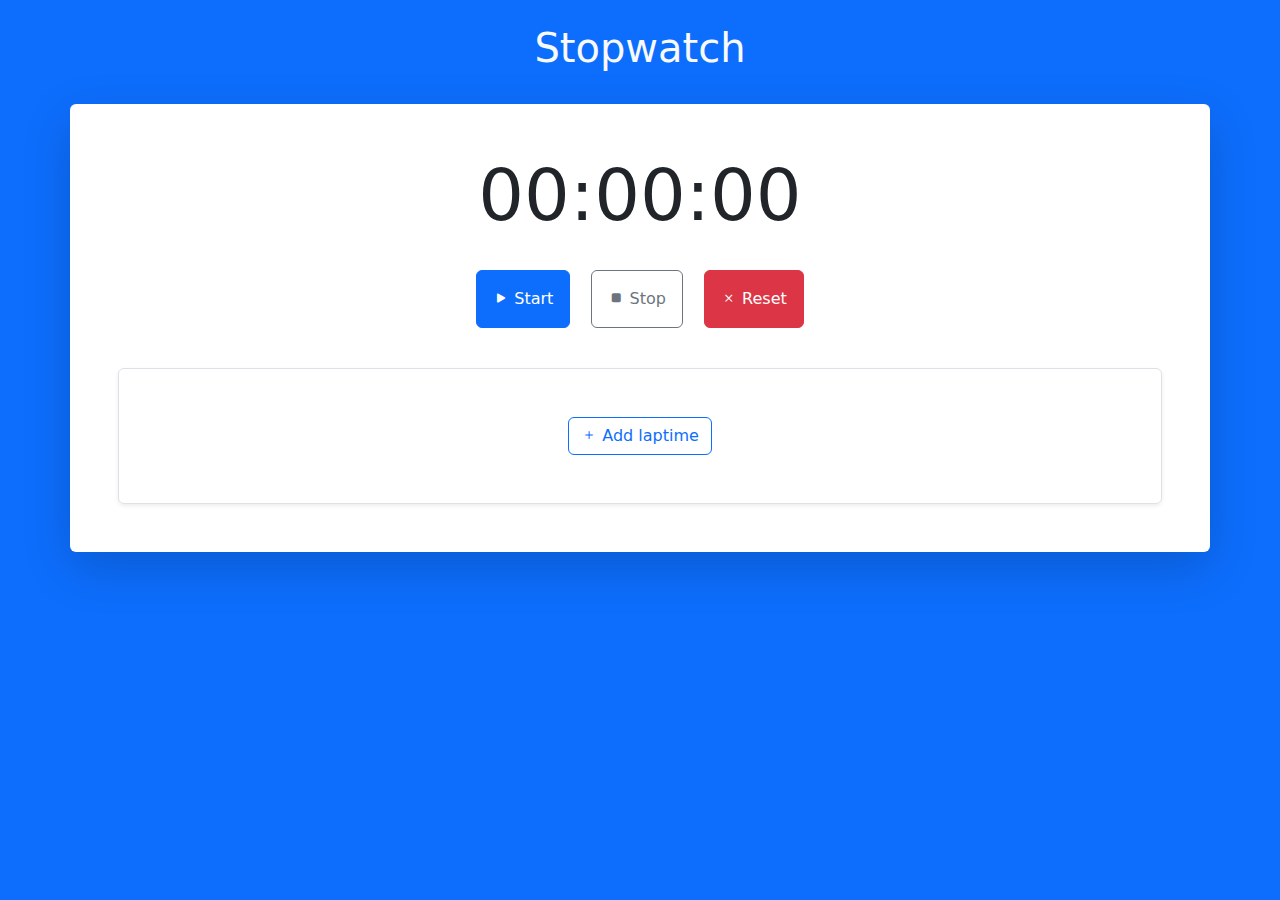
<file: js-stopwatch/index.html>
<!DOCTYPE html>
<html lang="en">
<head>
	<meta charset="UTF-8">
	<meta http-equiv="X-UA-Compatible" content="IE=edge">
	<meta name="viewport" content="width=device-width, initial-scale=1.0">
	<title>Stopwatch</title>
	<link rel="stylesheet" href="bootstrap.min.css">
	<link rel="stylesheet" href="https://cdn.jsdelivr.net/npm/bootstrap-icons@1.10.2/font/bootstrap-icons.css">
</head>
<body class="bg-primary">
	<main class="text-center">
		<header class="p-4 text-light">
			<h1>Stopwatch</h1>
		</header>
		<section class="container bg-body rounded shadow-lg p-5 mb-5">
			<div>
				<h2 id="time" class="display-2">00:00:00</h2>
			</div>
			<div class="mt-3">
				<button id="start-btn" class="btn btn-primary p-3"><i class="bi bi-play-fill"></i> Start</button>
				<button id="stop-btn" class="btn btn-outline-secondary m-3 p-3"><i class="bi bi-stop-fill"></i> Stop</button>
				<button id="reset-btn" class="btn btn-danger p-3"><i class="bi bi-x"></i> Reset</button>
			</div>
			<div id="laptime-section" class="rounded border shadow-sm mt-4 p-5">
				<button id="add-laptime-btn" class="btn btn-outline-primary"><i class="bi bi-plus"></i> Add laptime</button>
				<ol id="laptime-list" class="list-group list-group-flush list-group-numbered fs-5"></ol>
			</div>
		</section>
		<!-- .stopwatch -->
	</main>
	<script src="script.js"></script>
</body>
</html>
</file>
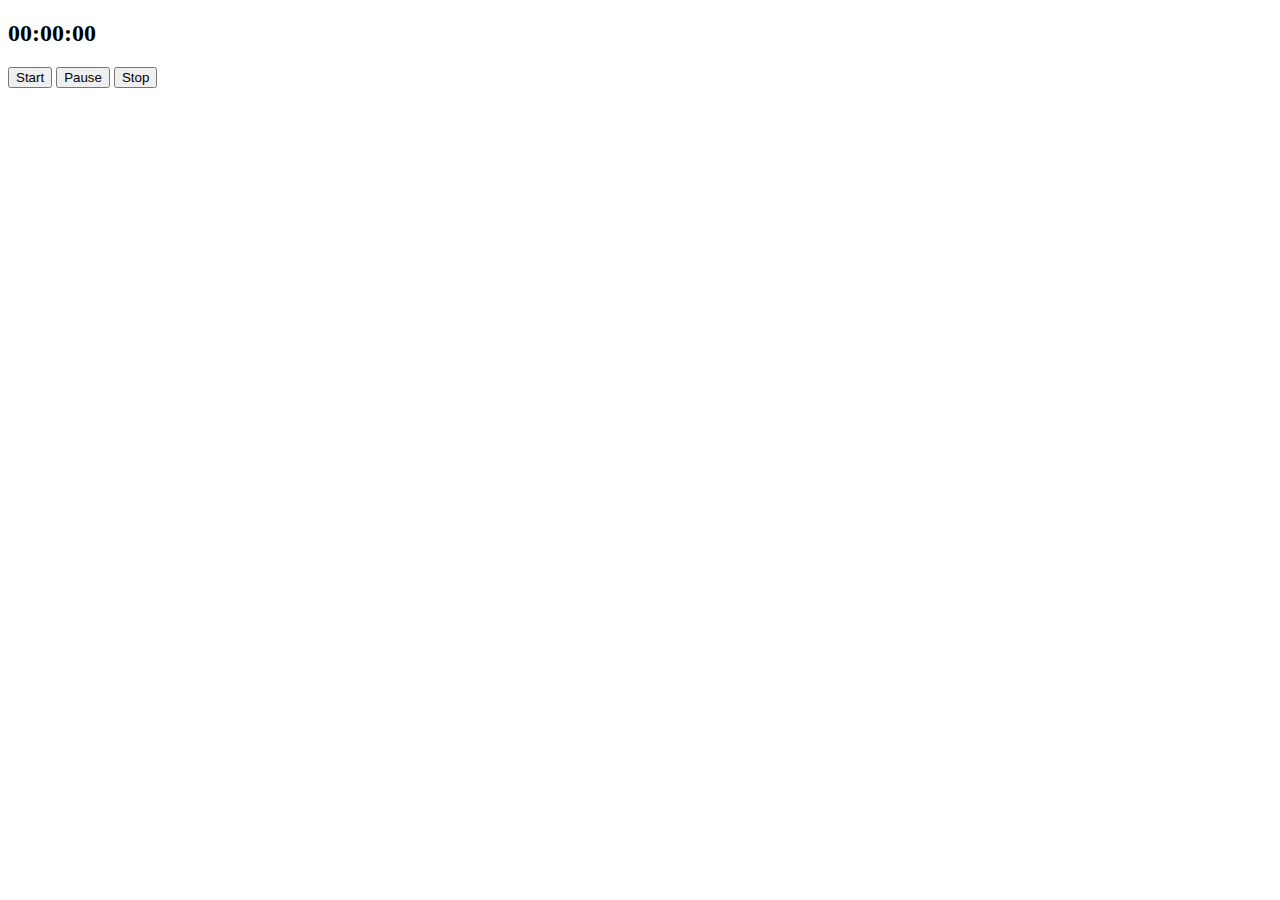
<file: stopwatch/index.html>
<!DOCTYPE html>
<html lang="en">
<head>
	<meta charset="UTF-8">
	<meta http-equiv="X-UA-Compatible" content="IE=edge">
	<meta name="viewport" content="width=device-width, initial-scale=1.0">
	<title>Stopwatch</title>
</head>
<body>
	<main>
		<h2 id="time">00:00:00</h2>
		<button class="start-btn" onclick="start()">Start</button>
		<button class="pause-btn" onclick="pause()">Pause</button>
		<button class="stop-btn" onclick="stop()">Stop</button>
	</main>
	<script src="script.js"></script>
</body>
</html>
</file>
